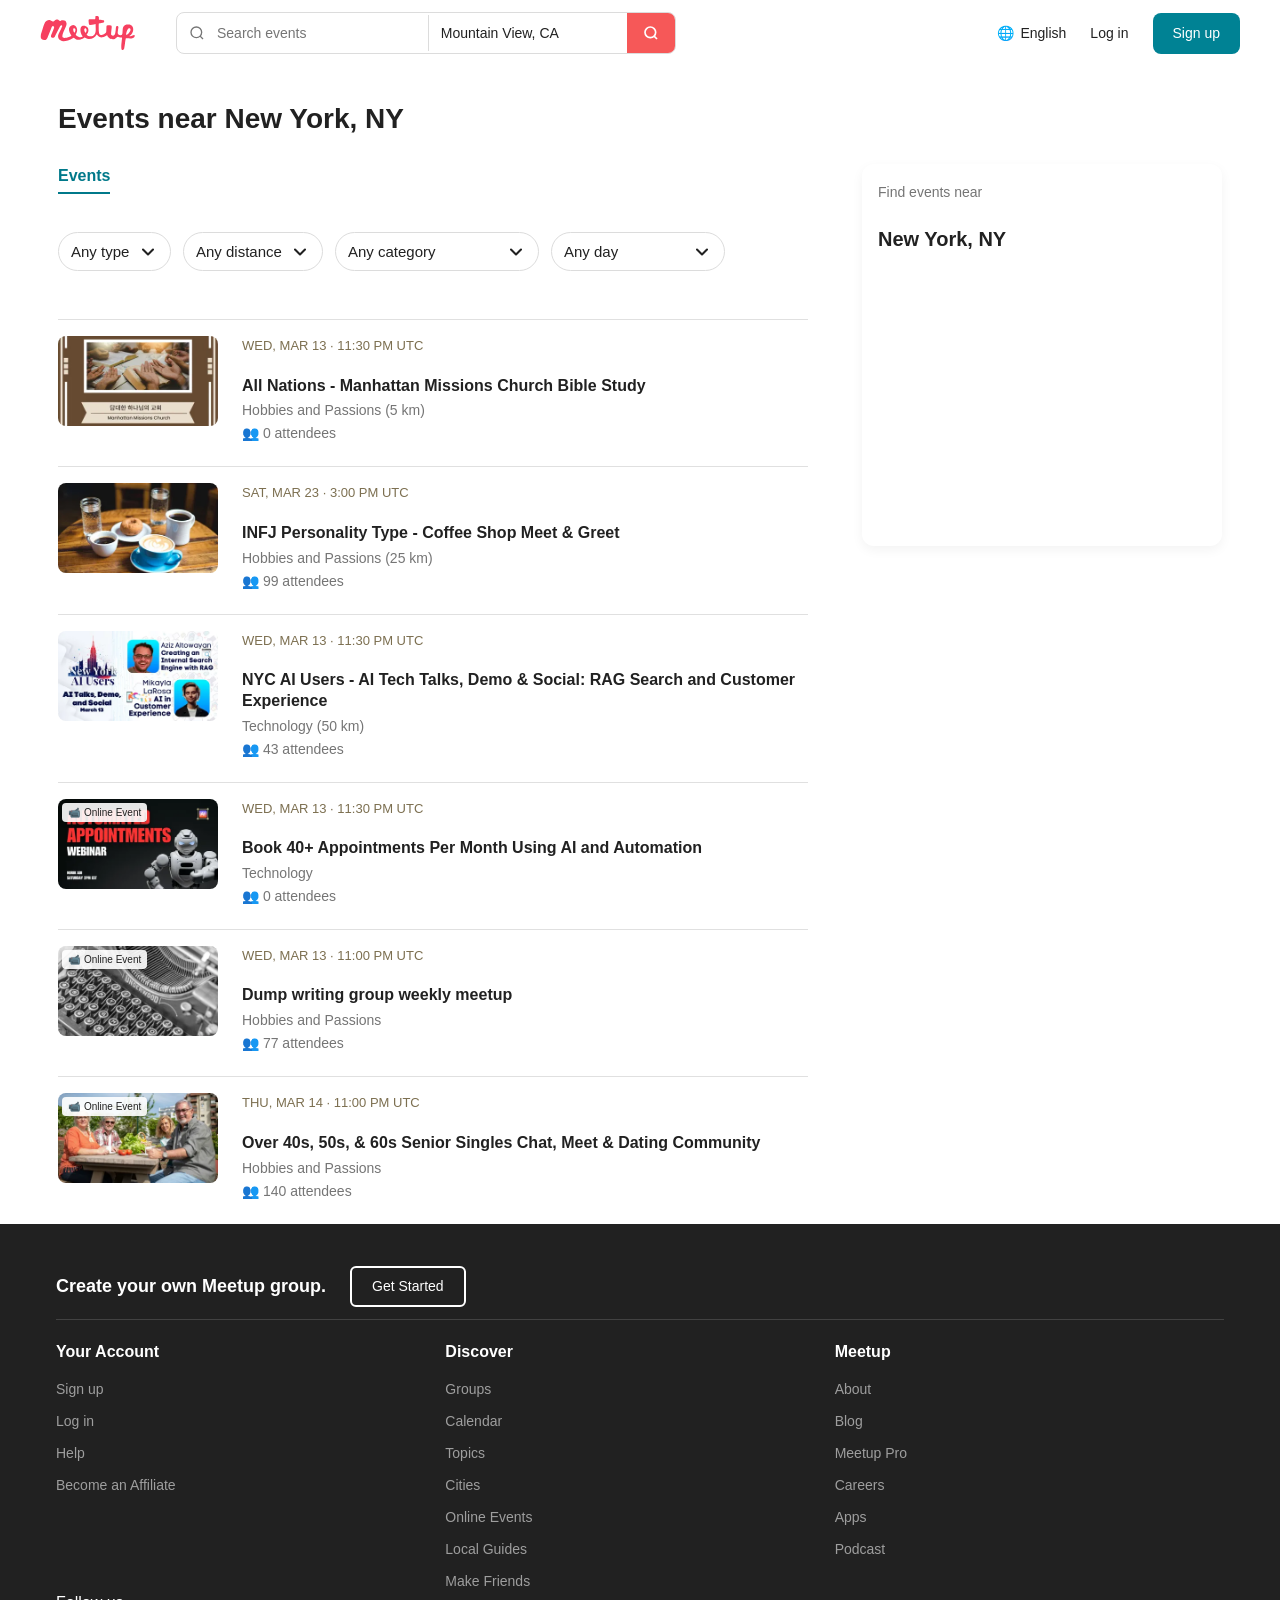
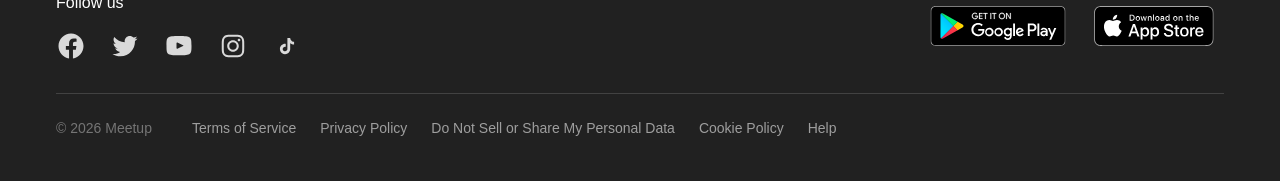
<file: events.html>
<!doctype html>
<html lang="en">
  <head>
    <meta charset="UTF-8" />
    <meta name="viewport" content="width=device-width, initial-scale=1.0" />
    <link rel="stylesheet" href="styles/style.css" />
    <link rel="stylesheet" href="styles/main.css" />
    <link rel="stylesheet" href="styles/filter.css" />
    <link rel="stylesheet" href="styles/responsive.css" />
    <title>Document</title>
  </head>
  <body>
    <header class="navbar">
      <div class="container navbarContent">
        <div class="navbarLeft">
          <a href="index.html" class="navbarLogo">
            <img src="styles/images/logo.svg" alt="Meetup Logo" />
          </a>

          <div class="navbarSearch">
            <div class="searchInputWrapper">
              <span class="searchIcon">
                <svg
                  width="16"
                  height="16"
                  viewBox="0 0 24 24"
                  fill="none"
                  stroke="#757575"
                  stroke-width="2"
                >
                  <circle cx="11" cy="11" r="8"></circle>
                  <line x1="21" y1="21" x2="16.65" y2="16.65"></line>
                </svg>
              </span>
              <input
                type="text"
                placeholder="Search events"
                class="searchEventsInput"
              />
            </div>

            <select class="searchLocationSelect">
              <option value="Mountain View, CA">Mountain View, CA</option>
              <option value="New York, NY">New York, NY</option>
              <option value="Orlando, FL">Orlando, FL</option>
            </select>

            <button class="navbarSearchBtn">
              <svg
                width="16"
                height="16"
                viewBox="0 0 24 24"
                fill="none"
                stroke="white"
                stroke-width="2.5"
              >
                <circle cx="11" cy="11" r="8"></circle>
                <line x1="21" y1="21" x2="16.65" y2="16.65"></line>
              </svg>
            </button>
          </div>
        </div>
        <!-- КОНЕЦ navbarLeft -->

        <div class="navbarActions">
          <div class="langSelector">
            <span class="langGlobe">🌐</span>
            <span class="langText">English</span>
          </div>
          <a href="#" class="loginLink">Log in</a>
          <a href="#" class="signUpBtn">Sign up</a>
        </div>
      </div>
    </header>

    <main class="container">
      <h1 class="pageTitle">Events near New York, NY</h1>

      <div class="eventsPageLayout">
        <div class="eventsLeftColumn">
          <div class="eventsTabHeader">
            <span class="activeTab">Events</span>
          </div>

          <div class="filtersContainer">
            <div class="filterGroup">
              <select id="filterType">
                <option value="all">Any type</option>
                <option value="Online">Online</option>
                <option value="Offline">Offline</option>
              </select>
            </div>

            <div class="filterGroup">
              <select id="filterDistance">
                <option value="all">Any distance</option>
                <option value="5 km">5 km</option>
                <option value="10 km">10 km</option>
                <option value="15 km">15 km</option>
                <option value="25 km">25 km</option>
                <option value="50 km">50 km</option>
                <option value="75 km">75 km</option>
                <option value="100 km">100 km</option>
              </select>
            </div>

            <div class="filterGroup">
              <select id="filterCategory">
                <option value="all">Any category</option>
                <option value="Social Activities">Social Activities</option>
                <option value="Hobbies and Passions">
                  Hobbies and Passions
                </option>
                <option value="Health and Wellbeing">
                  Health and Wellbeing
                </option>
                <option value="Business">Business</option>
                <option value="Technology">Technology</option>
              </select>
            </div>

            <div class="filterGroup">
              <select id="filterDate">
                <option value="all">Any day</option>
                <option value="Mar 13, 11:00 AM">Mar 13, 11:00 AM</option>
                <option value="Mar 14, 11:00 AM">Mar 14, 11:00 AM</option>
                <option value="Mar 14, 8:00 PM">Mar 14, 8:00 PM</option>
                <option value="Mar 16, 2:00 PM">Mar 16, 2:00 PM</option>
                <option value="Mar 23, 11:30 AM">Mar 23, 11:30 AM</option>
                <option value="Mar 30, 2:00 PM">Mar 30, 2:00 PM</option>
              </select>
            </div>
          </div>

          <div id="eventsGrid" class="eventsListContainer"></div>
        </div>

        <div class="eventsRightColumn">
          <div class="mapStickyWrapper">
            <span class="mapLabel">Find events near</span>
            <h3 class="mapLocationTitle">New York, NY</h3>

            <div class="mapWidgetContainer">
              <iframe
                src="https://www.google.com/maps/embed?pb=!1m18!1m12!1m3!1d387196.07658606017!2d-74.30914537216543!3d40.69667270806194!2m3!1f0!2f0!3f0!3m2!1i1024!2i768!4f13.1!3m3!1m2!1s0x89c24fa5d33f083b%3A0xc80b8f06e177fe62!2z0J3RjNGOLdCZ0L7RgNC6LCDQodCo0JA!5e0!3m2!1sru!2str!4v1792399472376!5m2!1sru!2str"
                width="100%"
                height="260"
                style="border: 0; display: block; border-radius: 8px"
                allowfullscreen=""
                loading="lazy"
                referrerpolicy="strict-origin-when-cross-origin"
              ></iframe>
            </div>
          </div>
        </div>
      </div>
    </main>
    <footer class="footer">
      <div class="container footerContent">
        <div class="footerTopRow">
          <span class="footerCreateText">Create your own Meetup group.</span>
          <a href="events.html" class="footerGetStartedBtn">Get Started</a>
        </div>
        <div class="footerLinksRow">
          <div class="footerColumn">
            <h4 class="footerColumnTitle">Your Account</h4>
            <a href="#" class="footerLink" onclick="event.preventDefault()"
              >Sign up</a
            >
            <a href="#" class="footerLink" onclick="event.preventDefault()"
              >Log in</a
            >
            <a href="#" class="footerLink" onclick="event.preventDefault()"
              >Help</a
            >
            <a href="#" class="footerLink" onclick="event.preventDefault()"
              >Become an Affiliate</a
            >
          </div>
          <div class="footerColumn">
            <h4 class="footerColumnTitle">Discover</h4>
            <a href="#" class="footerLink" onclick="event.preventDefault()"
              >Groups</a
            >
            <a href="#" class="footerLink" onclick="event.preventDefault()"
              >Calendar</a
            >
            <a href="#" class="footerLink" onclick="event.preventDefault()"
              >Topics</a
            >
            <a href="#" class="footerLink" onclick="event.preventDefault()"
              >Cities</a
            >
            <a href="#" class="footerLink" onclick="event.preventDefault()"
              >Online Events</a
            >
            <a href="#" class="footerLink" onclick="event.preventDefault()"
              >Local Guides</a
            >
            <a href="#" class="footerLink" onclick="event.preventDefault()"
              >Make Friends</a
            >
          </div>
          <div class="footerColumn">
            <h4 class="footerColumnTitle">Meetup</h4>
            <a href="#" class="footerLink" onclick="event.preventDefault()"
              >About</a
            >
            <a href="#" class="footerLink" onclick="event.preventDefault()"
              >Blog</a
            >
            <a href="#" class="footerLink" onclick="event.preventDefault()"
              >Meetup Pro</a
            >
            <a href="#" class="footerLink" onclick="event.preventDefault()"
              >Careers</a
            >
            <a href="#" class="footerLink" onclick="event.preventDefault()"
              >Apps</a
            >
            <a href="#" class="footerLink" onclick="event.preventDefault()"
              >Podcast</a
            >
          </div>
        </div>
        <div class="footerSocialRow">
          <div class="footerFollowBlock">
            <span class="footerFollowText">Follow us</span>
            <div class="footerSocialIcons">
              <a href="#" onclick="event.preventDefault()"
                ><img
                  src="styles/images/Facebook.svg"
                  alt="Facebook"
                  class="socialIcon"
              /></a>
              <a href="#" onclick="event.preventDefault()"
                ><img
                  src="styles/images/Twitter.svg"
                  alt="Twitter"
                  class="socialIcon"
              /></a>
              <a href="#" onclick="event.preventDefault()"
                ><img
                  src="styles/images/YouTube.svg"
                  alt="YouTube"
                  class="socialIcon"
              /></a>
              <a href="#" onclick="event.preventDefault()"
                ><img
                  src="styles/images/Instagram.svg"
                  alt="Instagram"
                  class="socialIcon"
              /></a>
              <a href="#" onclick="event.preventDefault()"
                ><img
                  src="styles/images/TikTok.svg"
                  alt="TikTok"
                  class="socialIcon"
              /></a>
            </div>
          </div>

          <div class="footerAppLinks">
            <a href="#" onclick="event.preventDefault()">
              <img
                src="styles/images/download2.svg"
                alt="Get it on Google Play"
                class="googlePlayImg"
              />
            </a>
            <a href="#" onclick="event.preventDefault()">
              <img
                src="styles/images/download1.svg"
                alt="Download on the App Store"
                class="appStoreImg"
              />
            </a>
          </div>
        </div>
        <div class="footerBottomRow">
          <span class="footerCopyright">&copy; 2026 Meetup</span>
          <div class="footerLegalLinks">
            <a href="#" class="legalLink" onclick="event.preventDefault()"
              >Terms of Service</a
            >
            <a href="#" class="legalLink" onclick="event.preventDefault()"
              >Privacy Policy</a
            >
            <a href="#" class="legalLink" onclick="event.preventDefault()"
              >Do Not Sell or Share My Personal Data</a
            >
            <a href="#" class="legalLink" onclick="event.preventDefault()"
              >Cookie Policy</a
            >
            <a href="#" class="legalLink" onclick="event.preventDefault()"
              >Help</a
            >
          </div>
        </div>
      </div>
    </footer>
  </body>
  <script src="scripts/data.js"></script>
  <script src="scripts/main.js"></script>
</html>
</file>
<file: styles/style.css>
body {
  font-family: "Roboto", sans-serif;
  color: #212121;
  background-color: #ffffff;
  line-height: 1.5;
  -webkit-font-smoothing: antialiased;
}

input,
select,
textarea,
button {
  font-family: inherit;
}

main {
  width: 100%;
}

.container {
  width: 100%;
  max-width: 1196px;
  margin: 0 auto;
  padding: 0;
  box-sizing: border-box;
}

a {
  text-decoration: none;
  color: inherit;
}

.navbar {
  width: 100%;
  max-width: 1512px;
  margin: 0 auto;
  background-color: #ffffff;
  margin-bottom: 0;
  padding: 12px 0;
  box-sizing: border-box;
}

.container.navbarContent {
  display: flex;
  flex-direction: row;
  align-items: center;
  justify-content: space-between;
  width: 100%;
  max-width: 1512px;
  margin: 0 auto;
  padding: 0 40px;
  box-sizing: border-box;
}

.navbarLeft {
  display: flex;
  flex-direction: row;
  align-items: center;
  flex: 1;
  max-width: 680px;
}

.navbarLogo {
  display: flex;
  align-items: center;
  margin-right: 40px;
  flex-shrink: 0;
}

.navbarLogo img {
  height: 34px;
  width: 96px;
  display: block;
}

.navbarSearch {
  display: flex;
  align-items: center;
  border: 1px solid #dcdcdc;
  border-radius: 8px;
  overflow: hidden;
  max-width: 500px;
  width: 100%;
  background-color: #ffffff;
  flex-shrink: 0;
}

.searchInputWrapper {
  display: flex;
  align-items: center;
  flex: 1;
  padding: 0 4px 0 12px;
}

.searchIcon {
  display: flex;
  align-items: center;
  margin-right: 4px;
}

.searchEventsInput {
  border: none;
  padding: 10px 8px;
  font-size: 14px;
  color: #212121;
  outline: none;
  width: 100%;
}

.searchLocationSelect {
  border: none;
  border-left: 1px solid #dcdcdc;
  padding: 10px 40px 10px 12px;
  font-size: 14px;
  color: #212121;
  outline: none;
  width: 40%;
  background-color: #ffffff;
  cursor: pointer;
  appearance: none;
  -webkit-appearance: none;
  -moz-appearance: none;
  background-image: url("data:image/svg+xml;utf8,<svg xmlns='http://w3.org' width='24' height='24' viewBox='0 0 24 24' fill='none' stroke='%23757575' stroke-width='2' stroke-linecap='round' stroke-linejoin='round'><polyline points='6 9 12 15 18 9'></polyline></svg>");
  background-repeat: no-repeat;
  background-position: right 12px center;
  background-size: 14px;
}

.searchLocationSelect:focus,
.searchEventsInput:focus {
  outline: none;
}

.navbarSearchBtn {
  background-color: #f65858;
  border: none;
  padding: 0 16px;
  height: 40px;
  display: flex;
  align-items: center;
  justify-content: center;
  cursor: pointer;
  transition: background-color 0.2s ease;
  flex-shrink: 0;
}

.navbarSearchBtn:hover {
  background-color: #e04444;
}

.navbarActions {
  display: flex;
  align-items: center;
  gap: 24px;
  margin-left: auto;
  flex-shrink: 0;
}

.langSelector {
  display: flex;
  align-items: center;
  gap: 6px;
  cursor: pointer;
  font-size: 14px;
  font-weight: 500;
  color: #212121;
}

.loginLink {
  font-size: 14px;
  font-weight: 500;
  color: #212121;
  text-decoration: none;
  transition: color 0.2s ease;
}

.loginLink:hover {
  color: #f65858;
}

.signUpBtn {
  background-color: #008294;
  color: #ffffff;
  padding: 10px 20px;
  border-radius: 8px;
  font-size: 14px;
  font-weight: 500;
  text-decoration: none;
  transition: background-color 0.2s ease;
}

.signUpBtn:hover {
  background-color: #006977;
}

.popularCitiesSection {
  margin-top: 48px;
  margin-bottom: 60px;
}

.citiesMainTitle {
  font-weight: 700;
  font-size: 28px;
  line-height: 36px;
  color: #212121;
  margin: 0 0 8px 0;
}

.citiesSubtitle {
  font-weight: 400;
  font-size: 16px;
  line-height: 24px;
  color: #757575;
  margin-bottom: 32px;
}

.citiesContainer {
  display: flex;
  flex-direction: row;
  flex-wrap: nowrap;
  justify-content: space-between;
  gap: 20px;
  width: 100%;
}

.cityCard {
  display: flex;
  flex-direction: column;
  align-items: center;
  gap: 16px;
  cursor: pointer;
  transition: transform 0.2s ease;
}

.cityCard:hover {
  transform: translateY(-4px);
}

.cityImageWrapper {
  width: 205px;
  height: 205px;
  border-radius: 50%;
  overflow: hidden;
  box-shadow: 0 4px 12px rgba(0, 0, 0, 0.05);
}

.cityImage {
  width: 100%;
  height: 100%;
  object-fit: cover;
  display: block;
}

.cityName {
  font-weight: 700;
  font-size: 16px;
  line-height: 20px;
  color: #212121;
}

.friendshipsSection {
  margin-top: 48px;
  margin-bottom: 64px;
}

.friendshipsMainTitle {
  font-weight: 700;
  font-size: 28px;
  line-height: 36px;
  color: #212121;
  margin: 0 0 8px 0;
}

.friendshipsSubtitle {
  font-weight: 400;
  font-size: 16px;
  line-height: 24px;
  color: #757575;
  margin-bottom: 32px;
  max-width: 900px;
}

.friendshipsContainer {
  display: flex;
  flex-direction: row;
  flex-wrap: nowrap;
  justify-content: space-between;
  gap: 32px;
  width: 100%;
}

.friendshipCard {
  flex: 1;
  display: flex;
  flex-direction: column;
  align-items: flex-start;
}

.friendshipImgWrapper {
  width: 376px;
  height: 192px;
  border-radius: 8px;
  overflow: hidden;
  margin-bottom: 20px;
}

.friendshipImage {
  width: 100%;
  height: 100%;
  object-fit: cover;
  display: block;
}

.friendshipCardTitle {
  font-weight: 700;
  font-size: 18px;
  line-height: 24px;
  color: #212121;
  margin: 0 0 12px 0;
  min-height: 48px;
}

.friendshipCardDescription {
  font-weight: 400;
  font-size: 14px;
  line-height: 20px;
  color: #757575;
  margin-bottom: 16px;
  display: block;
  height: 80px;
  overflow: hidden;
}

.friendshipCardLink {
  font-weight: 500;
  font-size: 14px;
  line-height: 18px;
  color: #00798a;
  text-decoration: none;
  margin-top: auto;
  transition: color 0.2s ease;
}

.friendshipCardLink:hover {
  color: #006270;
  text-decoration: underline;
}

.footer {
  background-color: #212121;
  color: #ffffff;
  padding: 10px 0 10px 0;
  margin-top: 20px;
  width: 100%;
}

.footerContent {
  display: flex;
  flex-direction: column;
}

.footerTopRow {
  display: flex;
  flex-direction: row;
  align-items: center;
  gap: 24px;
  border-bottom: 1px solid #424242;
  padding-bottom: 12px;
  margin-bottom: 0;
}

.footerCreateText {
  font-weight: 700;
  font-size: 18px;
  line-height: 24px;
}

.footerGetStartedBtn {
  display: inline-block;
  border: 2px solid #ffffff;
  color: #ffffff;
  font-weight: 500;
  font-size: 14px;
  padding: 8px 20px;
  border-radius: 6px;
  text-decoration: none;
  transition:
    background-color 0.2s ease,
    color 0.2s ease;
}

.footerGetStartedBtn:hover {
  background-color: #ffffff;
  color: #212121;
}

.footerLinksRow {
  display: grid;
  grid-template-columns: repeat(3, minmax(0, 1fr));
  width: 100%;
  gap: 0;
}

.footerColumn {
  display: flex;
  flex-direction: column;
  gap: 12px;
}

.footerColumnTitle {
  font-weight: 700;
  font-size: 16px;
  line-height: 22px;
  color: #ffffff;
  margin-bottom: 4px;
}

.footerLink {
  font-weight: 400;
  font-size: 14px;
  line-height: 20px;
  color: #9e9e9e;
  text-decoration: none;
  transition: color 0.2s ease;
}

.footerLink:hover {
  color: #ffffff;
}

.footerSocialRow {
  display: flex;
  flex-direction: row;
  justify-content: space-between;
  align-items: center;
  border-bottom: 1px solid #424242;
  padding-bottom: 32px;
  margin-bottom: 24px;
}

.footerFollowBlock {
  display: flex;
  flex-direction: column;
  gap: 16px;
}

.footerFollowText {
  font-weight: 500;
  font-size: 16px;
  color: #ffffff;
}

.footerSocialIcons {
  display: flex;
  flex-direction: row;
  gap: 24px;
}

.socialIcon {
  width: 30px;
  height: 30px;
  object-fit: contain;
  display: block;
}

.footerAppLinks {
  display: flex;
  flex-direction: row;
  gap: 16px;
}

.appStoreImg,
.googlePlayImg {
  width: 140px;
  height: 40px;
  object-fit: contain;
  display: block;
}

.footerBottomRow {
  display: flex;
  flex-direction: row;
  align-items: center;
  gap: 40px;
}

.footerCopyright {
  font-size: 14px;
  color: #757575;
}

.footerLegalLinks {
  display: flex;
  flex-direction: row;
  flex-wrap: wrap;
  gap: 24px;
}

.legalLink {
  font-size: 14px;
  color: #9e9e9e;
  text-decoration: none;
  transition: color 0.2s ease;
}

.legalLink:hover {
  color: #ffffff;
}

/* ==========================================================================
   ПОЛНАЯ МОБИЛЬНАЯ АДАПТАЦИЯ (ЭКРАНЫ ДО 768px) 
   ========================================================================== */

@media (max-width: 768px) {
  body .navbar {
    padding: 8px 0;
  }

  body .container.navbarContent {
    flex-direction: column;
    gap: 12px;
    padding: 0 16px;
    max-width: 100%;
  }

  body .navbarLeft {
    width: 100%;
    max-width: 100%;
    justify-content: space-between;
  }

  body .navbarSearch {
    order: 2;
    max-width: 342px;
    width: 100%;
    margin: 0 auto;
  }

  body .searchLocationSelect {
    display: none;
  }

  body .navbarActions {
    order: 1;
    margin-left: auto;
    gap: 12px;
  }

  body .langSelector {
    gap: 4px;
  }

  body .langText {
    font-size: 13px;
  }

  body .signUpBtn {
    padding: 6px 12px;
    font-size: 13px;
    border-radius: 6px;
  }

  body .heroSection {
    padding: 24px 0;
  }

  body .heroContent {
    flex-direction: column;
    text-align: left;
    gap: 32px;
    padding: 0 16px;
  }

  body .heroText {
    max-width: 100%;
    display: flex;
    flex-direction: column;
    align-items: flex-start;
  }

  body .heroTitle {
    font-size: 26px;
    line-height: 32px;
    margin-bottom: 12px;
  }

  body .heroDescription {
    font-size: 14px;
    line-height: 20px;
    margin-bottom: 16px;
  }

  body .joinMeetupBtn {
    width: auto;
    padding: 10px 20px;
    font-size: 14px;
  }

  body .heroImageContainer {
    width: 100%;
    display: flex;
    justify-content: center;
    order: 2;
  }

  body .heroImage {
    width: 215px;
    height: 154px;
    object-fit: contain;
  }

  body .joinMeetupSection {
    margin-top: 32px;
    margin-bottom: 32px;
  }

  body .joinMeetupBanner {
    flex-direction: column;
    height: auto;
    padding: 24px 16px;
    text-align: center;
    gap: 20px;
  }

  body .joinMeetupTextContent {
    max-width: 100%;
    align-items: center;
  }

  body .joinMeetupTitle {
    font-size: 22px;
    line-height: 28px;
  }

  body .joinMeetupDescription {
    font-size: 14px;
    line-height: 20px;
    margin-bottom: 16px;
  }

  body .joinMeetupSignBtn {
    width: 192px;
    height: 40px;
    padding: 0;
    display: flex;
    align-items: center;
    justify-content: center;
    font-size: 14px;
  }

  body .joinMeetupImgContainer {
    width: 100%;
    display: flex;
    justify-content: center;
  }

  body .joinMeetupImage {
    width: 238px;
    height: 136.8px;
    object-fit: contain;
  }

  body .categoriesSection {
    margin-top: 32px;
    margin-bottom: 32px;
    padding: 0 16px;
  }

  body .categoriesMainTitle {
    font-size: 22px;
    line-height: 28px;
    margin-bottom: 16px;
  }

  body .categoriesContainer {
    display: flex;
    flex-direction: row;
    flex-wrap: wrap;
    justify-content: center;
    gap: 16px;
  }

  body .categoryCard {
    width: 135px;
    min-width: 135px;
    max-width: 135px;
    height: 112px;
  }

  body .howMeetupSection {
    margin-top: 32px;
    margin-bottom: 32px;
    padding: 0 16px;
  }

  body .howMeetupMainTitle {
    font-size: 22px;
    line-height: 28px;
    margin-bottom: 16px;
  }

  body .howMeetupContainer {
    flex-direction: column;
    align-items: center;
    gap: 16px;
  }

  body .howMeetupCard {
    width: 100%;
    max-width: 360.89px;
    min-width: 0;
    height: auto;
    padding: 20px;
    gap: 16px;
  }

  body .popularCitiesSection {
    margin-top: 32px;
    margin-bottom: 32px;
    padding: 0 16px;
  }

  body .citiesContainer {
    flex-wrap: wrap;
    justify-content: center;
    gap: 24px;
    width: 100%;
  }

  body .citiesContainer .cityCard:nth-child(5) {
    display: none;
  }

  body .cityImageWrapper {
    width: 154px;
    height: 154px;
  }

  body .friendshipsSection {
    margin-top: 32px;
    margin-bottom: 32px;
    padding: 0 16px;
    width: 100%;
    box-sizing: border-box;
  }

  body .friendshipsMainTitle {
    font-size: 22px;
    line-height: 28px;
    margin: 0 0 8px 0;
  }

  body .friendshipsSubtitle {
    font-size: 14px;
    line-height: 20px;
    margin-bottom: 24px;
    max-width: 100%;
  }

  body .friendshipsContainer {
    display: flex;
    flex-direction: column;
    align-items: center;
    justify-content: flex-start;
    gap: 32px;
    width: 100%;
  }

  body .friendshipCard {
    width: 100%;
    max-width: 364px;
    display: flex;
    flex-direction: column;
    align-items: flex-start;
  }

  body .friendshipImgWrapper {
    width: 100%;
    max-width: 364px;
    height: 186px;
    margin-bottom: 12px;
    border-radius: 8px;
    overflow: hidden;
  }

  body .friendshipImage {
    width: 100%;
    height: 100%;
    object-fit: cover;
  }

  body .friendshipCardTitle {
    font-size: 18px;
    line-height: 24px;
    font-weight: 700;
    color: #212121;
    margin: 0 0 8px 0;
    min-height: auto;
  }

  body .friendshipCardDescription {
    font-size: 14px;
    line-height: 20px;
    color: #757575;
    margin-bottom: 12px;
    height: auto;
    overflow: visible;
  }

  body .friendshipCardLink {
    font-size: 14px;
    line-height: 18px;
    font-weight: 500;
    color: #00798a;
    margin-top: 0;
  }

  body .footer {
    padding: 24px 16px;
    margin-top: 48px;
    width: 100%;
    box-sizing: border-box;
    background-color: #212121;
  }

  body .footerTopRow {
    display: flex;
    flex-direction: row;
    justify-content: space-between;
    align-items: center;
    width: 100%;
    gap: 12px;
    border-bottom: 1px solid #424242;
    padding-bottom: 16px;
    margin-bottom: 0;
    box-sizing: border-box;
  }

  body .footerCreateText {
    font-size: 14px;
    line-height: 20px;
    max-width: 65%;
    color: #ffffff;
  }

  body .footerGetStartedBtn {
    padding: 6px 14px;
    font-size: 13px;
    border-radius: 6px;
    flex-shrink: 0;
  }

  body .footerLinksRow {
    display: flex;
    flex-direction: row;
    justify-content: space-between;
    gap: 12px;
    margin-bottom: 32px;
    width: 100%;
    box-sizing: border-box;
  }

  body .footerColumn {
    flex: 1;
    min-width: 0;
    gap: 8px;
  }

  body .footerColumnTitle {
    font-size: 14px;
    line-height: 18px;
    margin-bottom: 8px;
  }

  body .footerLink {
    font-size: 12px;
    line-height: 16px;
    word-wrap: break-word;
  }

  body .footerSocialRow {
    display: flex;
    flex-direction: column;
    align-items: flex-start;
    gap: 24px;
    border-bottom: 1px solid #424242;
    padding-bottom: 24px;
    margin-bottom: 24px;
    width: 100%;
    box-sizing: border-box;
  }

  body .footerFollowBlock {
    gap: 12px;
    width: 100%;
  }

  body .footerFollowText {
    font-size: 14px;
  }

  body .footerSocialIcons {
    gap: 16px;
  }

  body .socialIcon {
    width: 24px;
    height: 24px;
  }

  body .footerAppLinks {
    display: flex;
    flex-direction: row;
    gap: 12px;
    width: 100%;
    justify-content: flex-start;
  }

  body .appStoreImg,
  body .googlePlayImg {
    width: 120px;
    height: 36px;
  }

  body .footerBottomRow {
    display: flex;
    flex-direction: column;
    align-items: flex-start;
    gap: 12px;
    width: 100%;
    box-sizing: border-box;
  }
}
</file>
<file: styles/main.css>
main {
  width: 100%;
  max-width: 1512px;
  margin: 0 auto;
  padding: 0 158px;
  box-sizing: border-box;
}

.heroSection {
  padding: 60px 0;
  background-color: #ffffff;
  width: 100%;
}

.heroContent {
  display: flex;
  flex-direction: row;
  align-items: center;
  justify-content: flex-start;
  gap: 120px;
  max-width: 1196px;
  margin: 0 auto;
  width: 100%;
  padding: 0;
}

.heroText {
  flex: 1;
  max-width: 520px;
}

.heroTitle {
  font-weight: 700;
  font-size: 42px;
  line-height: 52px;
  color: #212121;
  margin: 0 0 16px 0;
  letter-spacing: 0%;
}

.heroDescription {
  font-weight: 400;
  font-size: 16px;
  line-height: 24px;
  color: #757575;
  margin: 0 0 24px 0;
}

.joinMeetupBtn {
  display: inline-block;
  background-color: #00798a;
  color: #ffffff;
  padding: 12px 24px;
  border-radius: 8px;
  font-size: 16px;
  font-weight: 500;
  text-decoration: none;
  transition: background-color 0.2s ease;
}

.joinMeetupBtn:hover {
  background-color: #006270;
}

.heroImageContainer {
  display: flex;
  justify-content: center;
  align-items: center;
  flex-shrink: 0;
}

.heroImage {
  width: 100%;
  max-width: 450px;
  height: auto;
  object-fit: contain;
  display: block;
}

.joinMeetupSection {
  margin-top: 40px;
  margin-bottom: 48px;
}

.joinMeetupBanner {
  width: 100%;
  height: 236px;
  background-color: #f0fbfd;
  border-radius: 8px;
  margin: 0 auto;
  padding: 32px 40px;
  display: flex;
  align-items: center;
  justify-content: space-between;
  box-sizing: border-box;
}

.joinMeetupTextContent {
  max-width: 650px;
  display: flex;
  flex-direction: column;
  align-items: flex-start;
}

.joinMeetupTitle {
  font-weight: 700;
  font-size: 24px;
  line-height: 32px;
  color: #212121;
  margin: 0 0 12px 0;
}

.joinMeetupDescription {
  font-weight: 400;
  font-size: 14px;
  line-height: 20px;
  color: #212121;
  margin-bottom: 24px;
}

.joinMeetupSignBtn {
  display: inline-block;
  background-color: #e32359;
  color: #ffffff;
  font-weight: 500;
  font-size: 14px;
  padding: 10px 36px;
  border-radius: 6px;
  text-decoration: none;
  transition: background-color 0.2s ease;
}

.joinMeetupSignBtn:hover {
  background-color: #c21a47;
}

.joinMeetupImgContainer {
  display: flex;
  align-items: center;
  justify-content: center;
}

.joinMeetupImage {
  width: 341px;
  height: 196px;
  object-fit: contain;
  display: block;
}

.categoriesSection {
  margin-top: 48px;
  margin-bottom: 60px;
}

.categoriesMainTitle {
  font-weight: 700;
  font-size: 28px;
  line-height: 36px;
  color: #212121;
  margin: 0 0 24px 0;
}

.categoriesContainer {
  display: flex;
  flex-direction: row;
  flex-wrap: nowrap;
  gap: 16px;
  width: 100%;
}

.categoryCard {
  width: 135px;
  min-width: 135px;
  max-width: 135px;
  height: 112px;
  background-color: #f0fbfd;
  border-radius: 8px;
  display: flex;
  flex-direction: column;
  align-items: center;
  justify-content: center;
  text-align: center;
  padding: 12px 8px;
  box-sizing: border-box;
  cursor: pointer;
  transition:
    transform 0.2s ease,
    background-color 0.2s ease;
}

.categoryCard:hover {
  transform: translateY(-2px);
  background-color: #e2f7fa;
}

.categoryIcon {
  width: 20px;
  height: 20px;
  object-fit: contain;
  margin-bottom: 12px;
}

.categoryName {
  font-weight: 500;
  font-size: 14px;
  line-height: 18px;
  color: #212121;
  display: block;
}

.howMeetupSection {
  margin-top: 48px;
  margin-bottom: 60px;
}

.howMeetupMainTitle {
  font-weight: 700;
  font-size: 28px;
  line-height: 36px;
  color: #212121;
  margin: 0 0 24px 0;
}

.howMeetupContainer {
  display: flex;
  flex-direction: row;
  flex-wrap: nowrap;
  gap: 32px;
  width: 100%;
}

.howMeetupCard {
  width: 580px;
  min-width: 580px;
  max-width: 580px;
  height: 180px;
  background-color: #f0fbfd;
  border-radius: 8px;
  padding: 32px;
  box-sizing: border-box;
  display: flex;
  flex-direction: row;
  align-items: flex-start;
  gap: 24px;
}

.howMeetupIcon {
  width: 41px;
  height: 41px;
  object-fit: contain;
  flex-shrink: 0;
}

.howMeetupCardContent {
  display: flex;
  flex-direction: column;
  align-items: flex-start;
}

.howMeetupCardTitle {
  font-weight: 700;
  font-size: 18px;
  line-height: 24px;
  color: #212121;
  margin: 0 0 8px 0;
}

.howMeetupCardDescription {
  font-weight: 400;
  font-size: 14px;
  line-height: 20px;
  color: #757575;
  margin-bottom: 16px;
}

.howMeetupCardLink {
  font-weight: 500;
  font-size: 14px;
  line-height: 18px;
  color: #00798a;
  text-decoration: none;
  transition: color 0.2s ease;
}

.howMeetupCardLink:hover {
  color: #006270;
  text-decoration: underline;
}

@media (max-width: 768px) {
  .heroSection {
    padding: 24px 0;
  }

  .heroContent {
    flex-direction: column;
    text-align: left;
    gap: 32px;
    padding: 0 16px;
  }

  .heroText {
    max-width: 100%;
    display: flex;
    flex-direction: column;
    align-items: flex-start;
  }

  .heroTitle {
    font-size: 26px;
    line-height: 32px;
    margin-bottom: 12px;
  }

  .heroDescription {
    font-size: 14px;
    line-height: 20px;
    margin-bottom: 16px;
  }

  .joinMeetupBtn {
    width: auto;
    padding: 10px 20px;
    font-size: 14px;
  }

  .heroImageContainer {
    width: 100%;
    display: flex;
    justify-content: center;
    order: 2;
  }

  .heroImage {
    width: 215px;
    height: 154px;
    object-fit: contain;
  }
}
</file>
<file: styles/filter.css>
.pageTitle {
  font-size: 28px;
  font-weight: 700;
  color: #212121;
  margin: 32px 0 20px 0;
}

.filtersContainer {
  display: flex;
  flex-wrap: nowrap;
  align-items: center;
  justify-content: flex-start;
  gap: 12px;
  width: 100%;
  max-width: 100%;
  padding: 16px 0;
  margin-bottom: 32px;
  background-color: transparent;
  overflow-x: auto;
  overflow-y: hidden;
  box-sizing: border-box;
}

.filterGroup {
  display: flex;
  flex-direction: column;
  gap: 6px;
  flex: 0 0 auto;
  width: auto;
}

.filterGroup label {
  font-size: 14px;
  font-weight: 500;
  color: #757575;
}

.filterGroup select {
  font-size: 15px;
  color: #212121;
  padding: 10px 12px;
  border: 1px solid #dcdcdc;
  border-radius: 40px;
  background-color: #ffffff;
  outline: none;
  cursor: pointer;
  transition:
    border-color 0.2s ease,
    box-shadow 0.2s ease;
  appearance: none;
  -webkit-appearance: none;
  -moz-appearance: none;
  background-image: url("data:image/svg+xml;utf8,<svg xmlns='http://w3.org' width='24' height='24' viewBox='0 0 24 24' fill='none' stroke='%23757575' stroke-width='2' stroke-linecap='round' stroke-linejoin='round'><polyline points='6 9 12 15 18 9'></polyline></svg>");
  background-repeat: no-repeat;
  background-position: right 12px center;
  background-size: 16px;
  padding-right: 40px;
}

.filterGroup select:hover {
  border-color: #b0b0b0;
}

.filterGroup select:focus {
  border-color: #008294;
  box-shadow: 0 0 0 3px rgba(0, 130, 148, 0.15);
}
#filterType,
#filterDistance,
#filterCategory,
#filterDate {
  appearance: none;
  -webkit-appearance: none;

  background-image: url("data:image/svg+xml,%3Csvg xmlns='http://www.w3.org/2000/svg' viewBox='0 0 24 24' fill='none' stroke='%23212121' stroke-width='2.5' stroke-linecap='round' stroke-linejoin='round'%3E%3Cpath d='m6 9 6 6 6-6'/%3E%3C/svg%3E");

  background-repeat: no-repeat;
  background-position: right 12px center;
  background-size: 20px;

  padding-right: 40px;
  cursor: pointer;
}
.noEventsMessage {
  font-size: 16px;
  color: #757575;
  grid-column: 1 / -1;
  text-align: center;
  padding: 40px 0;
}

.sectionHeader {
  display: flex;
  justify-content: space-between;
  align-items: center;
  margin-top: 48px;
  margin-bottom: 24px;
  padding-bottom: 8px;
  width: 100%;
  box-sizing: border-box;
}

.sectionTitle {
  font-weight: 700;
  font-size: 28px;
  line-height: 36px;
  color: #212121;
  margin: 0;
}

.locationHighlight {
  display: inline-flex;
  align-items: center;
  gap: 12px;

  font-size: 20px;
  font-weight: 600;
  color: #00798a;
  font-style: normal;

  background-color: #f0fbfd;
  border: none;
  border-radius: 8px;
  padding: 8px 12px;
}

.locationHighlight::after {
  content: "";
  display: inline-block;
  width: 24px;
  height: 24px;
  flex-shrink: 0;

  background-color: #00798a;
  -webkit-mask: url("data:image/svg+xml,%3Csvg xmlns='http://www.w3.org/2000/svg' viewBox='0 0 24 24'%3E%3Cpath fill='black' d='M3 17.25V21h3.75L17.81 9.94l-3.75-3.75L3 17.25zm17.71-10.04a1.003 1.003 0 0 0 0-1.42l-2.5-2.5a1.003 1.003 0 0 0-1.42 0l-1.83 1.83 3.75 3.75 2-1.66z'/%3E%3C/svg%3E")
    center / contain no-repeat;
  mask: url("data:image/svg+xml,%3Csvg xmlns='http://www.w3.org/2000/svg' viewBox='0 0 24 24'%3E%3Cpath fill='black' d='M3 17.25V21h3.75L17.81 9.94l-3.75-3.75L3 17.25zm17.71-10.04a1.003 1.003 0 0 0 0-1.42l-2.5-2.5-2-1.66z'/%3E%3C/svg%3E")
    center / contain no-repeat;
}

.seeAllLink {
  font-weight: 500;
  font-size: 16px;
  color: #00798a;
  line-height: 1;
  transition: color 0.2s ease;
}

.seeAllLink:hover {
  color: #006270;
  text-decoration: underline;
}

.indexEventsGrid,
.onlineEventsGrid {
  display: flex;
  flex-direction: row;
  flex-wrap: wrap;
  justify-content: space-between;
  margin-top: 0px;
  margin-bottom: 48px;
  width: 100%;
}
@media (min-width: 769px) {
  .indexEventsGrid,
  .onlineEventsGrid {
    display: grid;
    grid-template-columns: repeat(2, minmax(0, 1fr));
    gap: 24px;
  }

  .indexEventsGrid .eventCard,
  .onlineEventsGrid .eventCard {
    width: 100%;
    min-width: 0;
    margin: 0;
  }

  .indexEventsGrid .eventImageContainer,
  .onlineEventsGrid .eventImageContainer,
  .indexEventsGrid .eventImage,
  .onlineEventsGrid .eventImage {
    width: 100%;
  }
}

@media (min-width: 1000px) {
  .indexEventsGrid,
  .onlineEventsGrid {
    grid-template-columns: repeat(3, minmax(0, 1fr));
  }
}

@media (min-width: 1300px) {
  .indexEventsGrid,
  .onlineEventsGrid {
    grid-template-columns: repeat(4, minmax(0, 1fr));
  }
}

.eventImageContainer {
  position: relative;
  width: 272px;
  height: 153px;
  overflow: hidden;
  border-radius: 8px;
}

.eventsGrid {
  display: flex;
  flex-direction: row;
  flex-wrap: wrap;
  gap: 24px;
  margin-top: 0px;
  margin-bottom: 48px;
  width: 100%;
}

.eventCard {
  width: 272px;
  min-height: 380px;
  background-color: #ffffff;
  display: flex;
  flex-direction: column;
  cursor: pointer;
  text-decoration: none;
  color: inherit;
  margin: 0 0 32px 0;
}

.eventImage {
  width: 272px;
  height: 153px;
  object-fit: cover;
  display: block;
  border-radius: 8px;
}

.eventInfo {
  padding: 12px 0;
  display: flex;
  flex-direction: column;
  flex-grow: 1;
  justify-content: flex-start;
}

.eventTitle {
  font-weight: 700;
  font-size: 18px;
  line-height: 24px;
  color: #212121;
  margin-bottom: 8px;
  min-height: 48px;
}

.eventCategory {
  font-weight: 500;
  font-size: 14px;
  line-height: 18px;
  color: #757575;
  margin-bottom: 8px;
}

.eventDate {
  font-weight: 400;
  font-size: 14px;
  line-height: 20px;
  color: #212121;
  margin-bottom: 12px;
  display: flex;
  align-items: center;
  gap: 6px;
}

.eventMeta {
  display: flex;
  align-items: center;
  justify-content: space-between;
  width: 100%;
  font-weight: 400;
  font-size: 14px;
  line-height: 20px;
  color: #212121;
  margin-top: auto;
  padding-top: 12px;
}

.eventAttendees,
.eventPrice {
  display: flex;
  align-items: center;
  gap: 4px;
}

.ticketIcon {
  color: #00798a;
  stroke: currentColor;
  flex-shrink: 0;
}

.onlineBadge {
  position: absolute;
  top: 8px;
  left: 8px;
  background-color: rgba(255, 255, 255, 0.9);
  color: #212121;
  font-size: 12px;
  font-weight: 500;
  padding: 4px 8px;
  border-radius: 4px;
  box-shadow: 0 2px 4px rgba(0, 0, 0, 0.15);
  display: flex;
  align-items: center;
  z-index: 2;
  pointer-events: none;
}

.onlineIcon {
  margin-right: 4px;
  display: inline-block;
}

.eventsPageLayout {
  display: grid;
  grid-template-columns: minmax(0, 1fr) 360px;
  gap: 24px;
  align-items: start;
  margin-top: 24px;
}

.eventsLeftColumn {
  width: 100%;
  min-width: 0;
  max-width: 750px;
}

.eventsRightColumn {
  width: 100%;
  min-width: 0;
}

.eventsTabHeader {
  margin-bottom: 20px;
  padding-bottom: 8px;
}

.activeTab {
  font-weight: 700;
  color: #00798a;
  border-bottom: 2px solid #00798a;
  padding-bottom: 8px;
}

.eventsListContainer {
  display: flex;
  flex-direction: column;
  gap: 20px;
}

.eventListRow {
  display: flex;
  flex-direction: row;
  gap: 24px;
  padding: 16px 0 0;
  border-bottom: 0;
  border-top: 1px solid #e0e0e0;
  cursor: pointer;
}

.eventListImageWrapper {
  position: relative;
  width: 160px;
  height: 90px;
  border-radius: 8px;
  overflow: hidden;
  flex-shrink: 0;
}

.eventListImage {
  width: 160px;
  height: 90px;
  object-fit: cover;
  display: block;
}

.eventListInfo {
  display: flex;
  flex-direction: column;
  justify-content: flex-start;
}

.eventListDate {
  font-size: 13px;
  font-weight: 500;
  color: #7c6f50;
  text-transform: uppercase;
  margin-bottom: 4px;
}

.eventListTitle {
  font-size: 16px;
  font-weight: 700;
  color: #212121;
  line-height: 1.3;
  margin-bottom: 4px;
}

.eventListCategory,
.eventListAttendees {
  font-size: 14px;
  color: #757575;
  margin-bottom: 2px;
}

.mapStickyWrapper {
  position: sticky;
  top: 90px;
  background: #ffffff;
  padding: 16px;
  border-radius: 12px;
  box-shadow: 0 4px 12px rgba(0, 0, 0, 0.05);
}

.mapLabel {
  font-size: 14px;
  color: #757575;
}

.mapLocationTitle {
  font-size: 20px;
  font-weight: 700;
  color: #212121;
  margin-bottom: 16px;
}

.mapWidgetContainer {
  position: relative;
  width: 100%;
  height: 260px;
  border-radius: 8px;
  overflow: hidden;
}
.mapWidgetContainer iframe {
  width: 100%;
  height: 100%;
  display: block;
}

.browseInMapBtn {
  position: absolute;
  top: 50%;
  left: 50%;
  transform: translate(-50%, -50%);
  background-color: #ffffff;
  color: #212121;
  border: 1px solid #dcdcdc;
  padding: 10px 20px;
  border-radius: 20px;
  font-weight: 500;
  font-size: 14px;
  cursor: pointer;
  box-shadow: 0 4px 10px rgba(0, 0, 0, 0.1);
  z-index: 10;
  transition: background-color 0.2s;
}

.browseInMapBtn:hover {
  background-color: #f5f5f5;
}
.eventListImageWrapper .onlineBadge {
  top: 4px;
  left: 4px;
  padding: 2px 6px;
  font-size: 10px;
}

.featuredSection .container,
.upcomingOnlineSection .container {
  max-width: 1196px;
  margin: 0 auto;
  padding: 0;
  width: 100%;
  box-sizing: border-box;
}

@media (max-width: 768px) {
  .featuredSection .container,
  .upcomingOnlineSection .container {
    padding: 0 16px;
    max-width: 100%;
  }

  .sectionHeader {
    margin-bottom: 16px;
  }

  .sectionTitle {
    font-size: 20px;
    line-height: 26px;
  }

  .indexEventsGrid,
  .onlineEventsGrid {
    flex-direction: column;
    gap: 16px;
    width: 100%;
  }

  .featuredSection .eventCard,
  .upcomingOnlineSection .eventCard {
    flex-direction: row;
    width: 100%;
    max-width: 370px;
    min-height: auto;
    height: auto;
    gap: 12px;
    margin: 0 auto;
    padding-bottom: 16px;
    border-bottom: 1px solid #e0e0e0;
  }

  .featuredSection .eventImageContainer,
  .upcomingOnlineSection .eventImageContainer {
    width: 98px;
    height: 56px;
    flex-shrink: 0;
    border-radius: 4px;
  }

  .featuredSection .eventImage,
  .upcomingOnlineSection .eventImage {
    width: 98px;
    height: 56px;
    border-radius: 4px;
  }

  .onlineBadge {
    display: none;
  }

  .featuredSection .eventInfo,
  .upcomingOnlineSection .eventInfo {
    padding: 0;
    justify-content: flex-start;
  }

  .eventTitle {
    font-size: 14px;
    line-height: 18px;
    min-height: auto;
    margin-bottom: 4px;
  }

  .eventCategory,
  .eventDate {
    font-size: 12px;
    line-height: 16px;
    margin-bottom: 2px;
  }

  .eventMeta {
    padding-top: 4px;
    font-size: 12px;
  }
}

@media (min-width: 769px) {
  body .footer,
  body footer {
    width: 100vw;
    max-width: none;
    margin-left: calc(50% - 50vw);
    margin-right: 0;
    box-sizing: border-box;
  }

  body .footerContent {
    width: 100%;
    max-width: 1200px;
    margin: 0 auto;
    padding: 32px;
    box-sizing: border-box;
  }
}
</file>
<file: styles/responsive.css>
html,
body {
  width: 100%;
  margin: 0;
  padding: 0;
}

* {
  box-sizing: border-box;
}
footer {
  width: 100%;
  max-width: none;
  margin: 0;
}

@media (max-width: 768px) {
  body main,
  body main.container {
    width: 100%;
    max-width: 100%;
    padding-left: 32px;
    padding-right: 32px;
    margin-left: auto;
    margin-right: auto;
    box-sizing: border-box;
  }

  body img {
    max-width: 100%;
  }

  body .navbar {
    padding: 10px 0;
  }

  body .container.navbarContent {
    display: grid;
    grid-template-columns: minmax(0, 1fr) auto;
    align-items: center;
    column-gap: 8px;
    row-gap: 12px;
    padding: 0 16px;
  }

  body .navbarLeft {
    display: contents;
  }

  body .navbarLogo {
    grid-column: 1;
    grid-row: 1;
    justify-self: start;
    margin-right: 0;
  }

  body .navbarLogo img {
    height: 24px;
  }

  body .navbarActions {
    grid-column: 2;
    grid-row: 1;
    display: flex;
    align-items: center;
    margin: 0;
    gap: 8px;
    white-space: nowrap;
  }

  body .langSelector,
  body .langText,
  body .loginLink,
  body .signUpBtn {
    font-size: 12px;
    font-weight: 500;
    line-height: 18px;
  }

  body .signUpBtn {
    padding: 6px 10px;
  }

  body .navbarSearch {
    grid-column: 1 / -1;
    grid-row: 2;
    width: 100%;
    max-width: none;
    margin: 0;
  }

  body .searchLocationSelect {
    display: none;
  }

  body .searchInputWrapper {
    min-width: 0;
    flex: 1;
  }

  body .searchEventsInput {
    width: 100%;
    min-width: 0;
    box-sizing: border-box;
  }

  body .heroSection {
    width: 100%;
    padding: 28px 0;
  }

  body .heroContent {
    width: 100%;
    max-width: 100%;
    display: flex;
    flex-direction: column;
    align-items: stretch;
    gap: 20px;
  }

  body .heroText {
    flex: none;
    width: 100%;
    max-width: 100%;
    min-width: 0;
  }

  body .heroTitle {
    font-size: 26px;
    line-height: 1.25;
    margin-bottom: 14px;
  }

  body .heroDescription {
    font-size: 14px;
    line-height: 1.5;
  }

  body .heroImageContainer {
    width: 100%;
    justify-content: center;
  }

  body .heroImage {
    width: 215px;
    max-width: 100%;
    height: auto;
  }

  body .sectionHeader {
    width: 100%;
    gap: 10px;
    margin-top: 32px;
    margin-bottom: 16px;
  }

  body .sectionTitle {
    font-size: 20px;
    line-height: 1.3;
  }

  body .seeAllLink {
    font-size: 12px;
    flex-shrink: 0;
  }

  body .featuredSection .container,
  body .upcomingOnlineSection .container {
    width: 100%;
    max-width: 100%;
    padding: 0;
  }

  body .indexEventsGrid,
  body .onlineEventsGrid {
    display: flex;
    flex-direction: column;
    flex-wrap: nowrap;
    align-items: stretch;
    justify-content: flex-start;
    width: 100%;
    gap: 12px;
    margin-bottom: 32px;
  }

  body #indexEventsGrid > .eventCard:nth-child(n + 4) {
    display: none;
  }

  body .featuredSection .eventCard,
  body .upcomingOnlineSection .eventCard {
    display: flex;
    flex-direction: row;
    align-items: flex-start;
    width: 100%;
    max-width: none;
    min-height: 0;
    height: auto;
    margin: 0;
    padding: 16px 0 0;
    gap: 12px;
    border-bottom: none;
    border-top: 1px solid #e0e0e0;
    box-sizing: border-box;
  }

  body .featuredSection .eventImageContainer,
  body .upcomingOnlineSection .eventImageContainer {
    width: 98px;
    height: 56px;
    flex: 0 0 98px;
  }

  body .featuredSection .eventImage,
  body .upcomingOnlineSection .eventImage {
    width: 98px;
    height: 56px;
    object-fit: cover;
  }

  body .featuredSection .eventInfo,
  body .upcomingOnlineSection .eventInfo {
    flex: 1;
    min-width: 0;
    padding: 0;
  }

  body .eventTitle {
    font-size: 14px;
    line-height: 17px;
    min-height: 0;
    margin-bottom: 4px;
    overflow-wrap: anywhere;
  }

  body .eventCategory,
  body .eventDate,
  body .eventMeta {
    font-size: 11px;
    line-height: 15px;
  }

  body .eventMeta {
    padding-top: 4px;
  }

  body .joinMeetupSection {
    margin: 24px 0 36px;
  }

  body .joinMeetupBanner {
    width: 100%;
    height: auto;
    padding: 24px 16px;
    display: flex;
    flex-direction: column;
    gap: 20px;
    box-sizing: border-box;
  }

  body .joinMeetupTextContent {
    width: 100%;
    max-width: 100%;
    align-items: flex-start;
  }

  body .joinMeetupImage {
    max-width: 100%;
    height: auto;
  }

  body .categoriesContainer {
    display: flex;
    flex-wrap: wrap;
    justify-content: center;
    gap: 12px;
  }

  body .categoryCard {
    width: calc(50% - 6px);
    min-width: 0;
    max-width: none;
    box-sizing: border-box;
  }

  body .citiesContainer {
    display: flex;
    flex-wrap: wrap;
    justify-content: center;
    gap: 16px;
  }

  body .citiesContainer .cityCard:nth-child(5) {
    display: none;
  }

  body .cityImageWrapper {
    width: 140px;
    height: 140px;
    max-width: 100%;
  }

  body .friendshipsContainer {
    display: flex;
    flex-direction: column;
    gap: 24px;
  }

  body .friendshipCard {
    width: 100%;
    max-width: 100%;
  }

  body .friendshipImgWrapper {
    width: 100%;
    max-width: 100%;
    height: auto;
    aspect-ratio: 1.96;
  }

  body .friendshipCardTitle {
    min-height: 0;
  }

  body .friendshipCardDescription {
    height: auto;
  }

  body .pageTitle {
    font-size: 24px;
    line-height: 1.25;
    margin: 26px 0 20px;
  }

  body .eventsPageLayout {
    display: block;
    margin-top: 0;
  }

  body .eventsLeftColumn {
    width: 100%;
    max-width: none;
    min-width: 0;
  }

  body .eventsRightColumn {
    display: none;
  }

  body .eventsTabHeader {
    margin-bottom: 14px;
    border-bottom: 0;
  }

  body .activeTab {
    display: inline-block;
    font-size: 20px;
    border-bottom: 4px solid #00798a;
  }

  body .eventsListContainer {
    gap: 0;
    border-top: 1px solid #e0e0e0;
  }

  body .eventListRow {
    display: flex;
    flex-direction: row;
    align-items: flex-start;
    gap: 8px;
    padding: 12px 0 24px;
    margin: 0;
    min-height: 110px;
    box-sizing: border-box;
  }

  body .eventListImageWrapper {
    width: 98px;
    height: 56px;
    flex: 0 0 98px;
    border-radius: 4px;
  }

  body .eventListImage {
    width: 100%;
    height: 100%;
    object-fit: cover;
  }

  body .eventListInfo {
    flex: 1;
    min-width: 0;
  }

  body .eventListDate {
    font-size: 9px;
    line-height: 12px;
    margin-bottom: 3px;
  }

  body .eventListTitle {
    font-size: 11px;
    line-height: 14px;
    margin-bottom: 3px;
    overflow-wrap: anywhere;
  }

  body .eventListCategory,
  body .eventListAttendees {
    font-size: 10px;
    line-height: 13px;
  }

  body .footer {
    margin-top: 48px;
  }

  body .footerContent {
    width: 100%;
    max-width: 100%;
    padding: 32px 16px 24px;
    box-sizing: border-box;
  }

  body .footerTopRow {
    display: flex;
    align-items: center;
    justify-content: space-between;
    gap: 12px;
    /* padding-bottom: 24px; */
    border-bottom: 1px solid #555;
  }

  body .footerCreateText {
    font-size: 14px;
    line-height: 20px;
  }

  body .footerGetStartedBtn {
    flex-shrink: 0;
    padding: 10px 12px;
    white-space: nowrap;
  }

  body .footerLinksRow {
    display: grid;
    grid-template-columns: repeat(3, minmax(0, 1fr));
    gap: 12px;
    padding-top: 24px;
  }

  body .footerColumn {
    min-width: 0;
  }

  body .footerColumnTitle {
    font-size: 14px;
    line-height: 20px;
  }

  body .footerLink {
    font-size: 12px;
    line-height: 20px;
    overflow-wrap: anywhere;
  }

  body .footerSocialRow {
    display: flex;
    flex-direction: column;
    align-items: flex-start;
    gap: 24px;
    margin-top: 28px;
  }

  body .footerSocialIcons {
    display: flex;
    flex-wrap: wrap;
    gap: 18px;
  }

  body .footerAppLinks {
    display: flex;
    flex-wrap: wrap;
    gap: 12px;
  }

  body .appStoreImg,
  body .googlePlayImg {
    width: 120px;
    height: auto;
  }

  body .footerBottomRow {
    flex-wrap: wrap;
    gap: 12px;
  }
}

@media (max-width: 380px) {
  body .heroTitle {
    font-size: 24px;
  }

  body .pageTitle {
    font-size: 22px;
  }

  body .footerLinksRow {
    gap: 8px;
  }

  body .footerColumnTitle,
  body .footerLink {
    font-size: 11px;
  }

  body .cityImageWrapper {
    width: 125px;
    height: 125px;
  }
}
/* @media (min-width: 769px) {
  body main {
    padding-left: 32px;
    padding-right: 32px;
    box-sizing: border-box;
  }
} */
/* @media (min-width: 769px) and (max-width: 1199px) {
  body main {
    width: 100%;
    max-width: 100%;
    padding: 0 32px;
    box-sizing: border-box;
  } */
@media (min-width: 769px) and (max-width: 1199px) {
  body main {
    width: 100%;
    max-width: 1196px;
    margin: 0 auto;
    padding: 0 32px;
    box-sizing: border-box;
  }

  body .heroContent {
    display: grid;
    grid-template-columns: minmax(0, 1fr) minmax(0, 1fr);
    align-items: center;
    gap: 32px;
    width: 100%;
  }

  body .heroText {
    width: 100%;
    max-width: none;
    min-width: 0;
  }

  body .heroTitle {
    font-size: 30px;
    line-height: 1.25;
  }

  body .heroDescription {
    font-size: 14px;
    line-height: 1.5;
  }

  body .heroImageContainer {
    width: 100%;
    min-width: 0;
    display: flex;
    justify-content: center;
  }

  body .heroImage {
    width: 100%;
    max-width: 320px;
    height: auto;
  }

  body .indexEventsGrid,
  body .onlineEventsGrid {
    display: grid;
    grid-template-columns: repeat(2, minmax(0, 1fr));
    gap: 24px;
    width: 100%;
  }

  body .eventCard {
    width: 100%;
    max-width: none;
    min-width: 0;
  }

  body .eventImageContainer,
  body .eventImage {
    width: 100%;
  }

  body .joinMeetupBanner {
    width: 100%;
    max-width: 100%;
    box-sizing: border-box;
  }

  body .categoriesContainer {
    display: grid;
    grid-template-columns: repeat(4, minmax(0, 1fr));
    gap: 16px;
  }

  body .categoryCard {
    width: 100%;
    max-width: none;
  }

  body .citiesContainer {
    display: grid;
    grid-template-columns: repeat(5, minmax(0, 1fr));
    gap: 16px;
  }

  body .cityCard {
    min-width: 0;
    width: 100%;
  }

  body .cityImageWrapper {
    width: 100%;
    height: auto;
    aspect-ratio: 1;
  }

  body .howItWorksContainer {
    display: grid;
    grid-template-columns: repeat(2, minmax(0, 1fr));
    gap: 20px;
  }

  body .friendshipsContainer {
    display: grid;
    grid-template-columns: repeat(3, minmax(0, 1fr));
    gap: 16px;
  }

  body .friendshipCard {
    width: 100%;
    min-width: 0;
  }

  body .friendshipImgWrapper {
    width: 100%;
    height: auto;
    aspect-ratio: 1.96;
  }

  body .footer,
  body footer {
    width: 100%;
    max-width: 100%;
    box-sizing: border-box;
  }

  body .footerContent {
    width: 100%;
    max-width: 100%;
    padding: 16px;
    box-sizing: border-box;
  }

  body .footerLinksRow {
    display: grid;
    grid-template-columns: repeat(3, minmax(0, 1fr));
    gap: 24px;
  }

  body .eventsLeftColumn {
    width: 100%;
    min-width: 0;
  }

  body .eventsRightColumn {
    width: 100%;
    min-width: 0;
  }
}

@media (min-width: 769px) and (max-width: 1199px) {
  .howMeetupContainer {
    display: grid;
    grid-template-columns: repeat(2, minmax(0, 1fr));
    gap: 20px;
    width: 100%;
  }

  .howMeetupCard {
    width: 100%;
    min-width: 0;
    max-width: 100%;
    height: auto;
    padding: 24px;
    box-sizing: border-box;
  }

  .howMeetupCardContent {
    min-width: 0;
  }
}

@media (min-width: 769px) and (max-width: 1024px) {
  body .container.navbarContent {
    display: grid;
    grid-template-columns: minmax(0, 1fr) auto;
    gap: 12px;
    align-items: center;
    padding: 12px 24px;
  }

  body .navbarLeft {
    display: contents;
  }

  body .navbarLogo {
    grid-column: 1;
    grid-row: 1;
    justify-self: start;
  }

  body .navbarActions {
    grid-column: 2;
    grid-row: 1;
    display: flex;
    align-items: center;
    gap: 12px;
    white-space: nowrap;
  }

  body .navbarSearch {
    grid-column: 1 / -1;
    grid-row: 2;
    width: 100%;
    max-width: 100%;
    min-width: 0;
  }

  body .searchInputWrapper {
    flex: 1;
    min-width: 0;
  }

  body .searchEventsInput {
    width: 100%;
    min-width: 0;
  }

  body .searchLocationSelect {
    flex-shrink: 0;
  }
}

@media (max-width: 768px) {
  body .joinMeetupBanner {
    display: grid;
    grid-template-columns: minmax(0, 1fr);
    gap: 0;
    padding: 24px 16px;
  }
  body .joinMeetupTextContent {
    display: contents;
  }
  body .joinMeetupTitle {
    order: 1;
    font-size: 20px;
    font-weight: 600;
    line-height: 28px;
    margin: 0 0 12px;
    text-align: left;
  }
  body .joinMeetupImgContainer {
    order: 2;
    display: flex;
    justify-content: center;
    width: 100%;
    margin: 0 0 12px;
  }
  body .joinMeetupImage {
    display: block;
    width: min(100%, 280px);
    height: auto;
  }
  body .joinMeetupDescription {
    order: 3;
    width: 100%;
    font-size: 12px;
    line-height: 24px;
    font-weight: 400;
    text-align: left;
    margin: 0 0 16px;
  }
  body .joinMeetupSignBtn {
    order: 4;
    display: flex;
    align-items: center;
    justify-content: center;
    justify-self: center;
    width: min(100%, 240px);
    box-sizing: border-box;
  }
  body .sectionTitle,
  body .categoriesMainTitle,
  body .citiesMainTitle,
  body .howMeetupMainTitle,
  body .friendshipsMainTitle {
    font-size: 20px;
    font-weight: 600;
    line-height: 28px;
  }
  body .heroTitle {
    font-size: 25px;
    font-weight: 700;
    line-height: 30.5px;
  }
  body .categoryName {
    font-size: 16px;
    font-weight: 500;
    line-height: 24px;
  }
  body .cityName {
    font-size: 15px;
    font-weight: 600;
    line-height: 21px;
  }
  body .friendshipCardTitle {
    font-size: 16px;
    font-weight: 600;
    line-height: 26.83px;
  }
  body .friendshipCardDescription {
    font-size: 12px;
    font-weight: 400;
    line-height: 23px;
  }
  body .categoriesContainer {
    display: grid;
    grid-template-columns: repeat(2, minmax(0, 1fr));
    gap: 12px;
  }
  body .categoryCard {
    width: 100%;
  }
  body .citiesContainer {
    display: grid;
    grid-template-columns: repeat(2, minmax(0, 1fr));
    gap: 16px;
  }
  body .cityCard {
    width: 100%;
    min-width: 0;
  }
  body .cityImageWrapper {
    width: min(100%, 140px);
    height: auto;
    aspect-ratio: 1;
    margin-inline: auto;
  }
  body .howMeetupContainer {
    display: flex;
    flex-direction: column;
    gap: 16px;
  }
  body .howMeetupCard {
    width: 100%;
    max-width: 100%;
    box-sizing: border-box;
  }
  body .footer {
    width: 100%;
    max-width: none;
    margin-left: 0;
    margin-right: 0;
    box-sizing: border-box;
  }
  body .footerContent {
    width: 100%;
    max-width: none;
    margin: 0;
    padding: 32px 16px 24px;
  }
  body .footerLegalLinks {
    display: none;
  }
  body .footerAppLinks {
    display: flex;
    flex-wrap: wrap;
    gap: 12px;
  }
  body .appStoreImg,
  body .googlePlayImg {
    display: block;
    width: 120px;
    height: auto;
  }
  body .footerBottomRow {
    display: flex;
  }
}

@media (max-width: 768px) {
  .featuredSection .seeAllLink,
  .upcomingOnlineSection .seeAllLink {
    display: none;
  }

  .onlineEventsGrid > .eventCard:nth-child(n + 4) {
    display: none;
  }

  .heroContent {
    display: flex;
    flex-direction: column;
    align-items: center;
    padding-bottom: 0;
  }

  .heroText .joinMeetupBtn {
    position: static;
    display: flex;
    width: fit-content;
    margin: 20px auto 0;
    transform: none;
  }

  .howMeetupCardTitle {
    font-size: 12px;
    font-weight: 600;
    line-height: 15px;
  }

  .howMeetupCardDescription {
    font-size: 10px;
    font-weight: 400;
    line-height: 15px;
  }

  .footerAppLinks {
    display: none;
  }
}

@media (min-width: 769px) and (max-width: 1199px) {
  .featuredSection .seeAllLink,
  .upcomingOnlineSection .seeAllLink {
    display: none;
  }
}

@media (min-width: 769px) and (max-width: 1350px) {
  body .categoriesContainer {
    display: grid;
    grid-template-columns: repeat(4, minmax(0, 1fr));
    gap: 16px;
    width: 100%;
  }
  body .categoryCard {
    width: 100%;
    min-width: 0;
    max-width: none;
  }
  body .citiesContainer {
    display: grid;
    grid-template-columns: repeat(5, minmax(0, 1fr));
    gap: 16px;
    width: 100%;
  }
  body .cityCard {
    min-width: 0;
    width: 100%;
  }
  body .cityImageWrapper {
    width: 100%;
    height: auto;
    aspect-ratio: 1;
  }
  body .friendshipsContainer {
    display: grid;
    grid-template-columns: repeat(3, minmax(0, 1fr));
    gap: 20px;
    width: 100%;
  }
  body .friendshipCard {
    min-width: 0;
    width: 100%;
  }
  body .friendshipImgWrapper {
    width: 100%;
    height: auto;
    aspect-ratio: 376 / 192;
  }
  body .footer,
  body footer {
    width: 100%;
    max-width: none;
    margin-left: 0;
    margin-right: 0;
  }
}

@media (max-width: 768px) {
  body .footerAppLinks,
  body footer .footerAppLinks,
  body .footer img.googlePlayImg,
  body .footer img.appStoreImg {
    display: none;
  }
}

@media (min-width: 769px) and (max-width: 1350px) {
  .howMeetupContainer {
    display: grid;
    grid-template-columns: repeat(2, minmax(0, 1fr));
    gap: 20px;
    width: 100%;
    max-width: 100%;
  }

  .howMeetupCard {
    width: 100%;
    min-width: 0;
    max-width: 100%;
    height: auto;
    box-sizing: border-box;
  }

  .howMeetupCardContent {
    min-width: 0;
    max-width: 100%;
  }

  .howMeetupCardTitle,
  .howMeetupCardDescription {
    overflow-wrap: break-word;
  }
}
@media (min-width: 769px) and (max-width: 1050px) {
  body .eventsPageLayout {
    display: block;
  }

  body .eventsLeftColumn {
    width: 100%;
    max-width: 100%;
  }

  body .eventsRightColumn {
    display: none;
  }
}

@media (max-width: 768px) {
  .mapStickyWrapper {
    display: none;
  }
}

@media (min-width: 50px) and (max-width: 1514px) {
  body main,
  body main.container {
    width: 100%;
    padding-left: 12px;
    padding-right: 12px;
    box-sizing: border-box;
  }
}
@media (min-width: 50px) and (max-width: 1500px) {
  body main,
  body main.container {
    width: 100%;
    padding-left: 16px;
    padding-right: 16px;
    box-sizing: border-box;
  }

  body .footer .footerContent {
    padding-left: 16px;
    padding-right: 16px;
    box-sizing: border-box;
  }
}
@media (max-width: 768px) {
  body main.container {
    width: 100%;
    max-width: 100%;
    padding-left: 16px;
    padding-right: 16px;
    box-sizing: border-box;
  }

  body .categoriesSection,
  body .popularCitiesSection,
  body .howMeetupSection,
  body .friendshipsSection {
    padding-left: 0;
    padding-right: 0;
  }

  body .footer .footerContent {
    padding-left: 16px;
    padding-right: 16px;
  }

  body .heroText {
    padding-left: 0;
    padding-right: 0;
    margin-left: 0;
    margin-right: 0;
  }

  body footer .container {
    width: 100%;
    max-width: 100%;
    padding-left: 16px;
    padding-right: 16px;
    box-sizing: border-box;
  }

  body .heroContent.container {
    padding-left: 0;
    padding-right: 0;
  }
}
@media (max-width: 768px) {
  body footer .container {
    width: 100%;
    max-width: 100%;
    padding-left: 16px;
    padding-right: 16px;
    box-sizing: border-box;
  }

  body footer .footerContent {
    padding-left: 0;
    padding-right: 0;
  }
}
@media (max-width: 768px) {
  body footer .container.footerContent {
    width: 100%;
    max-width: 100%;
    padding: 16px 0 16px;
    box-sizing: border-box;
  }
}
</file>
